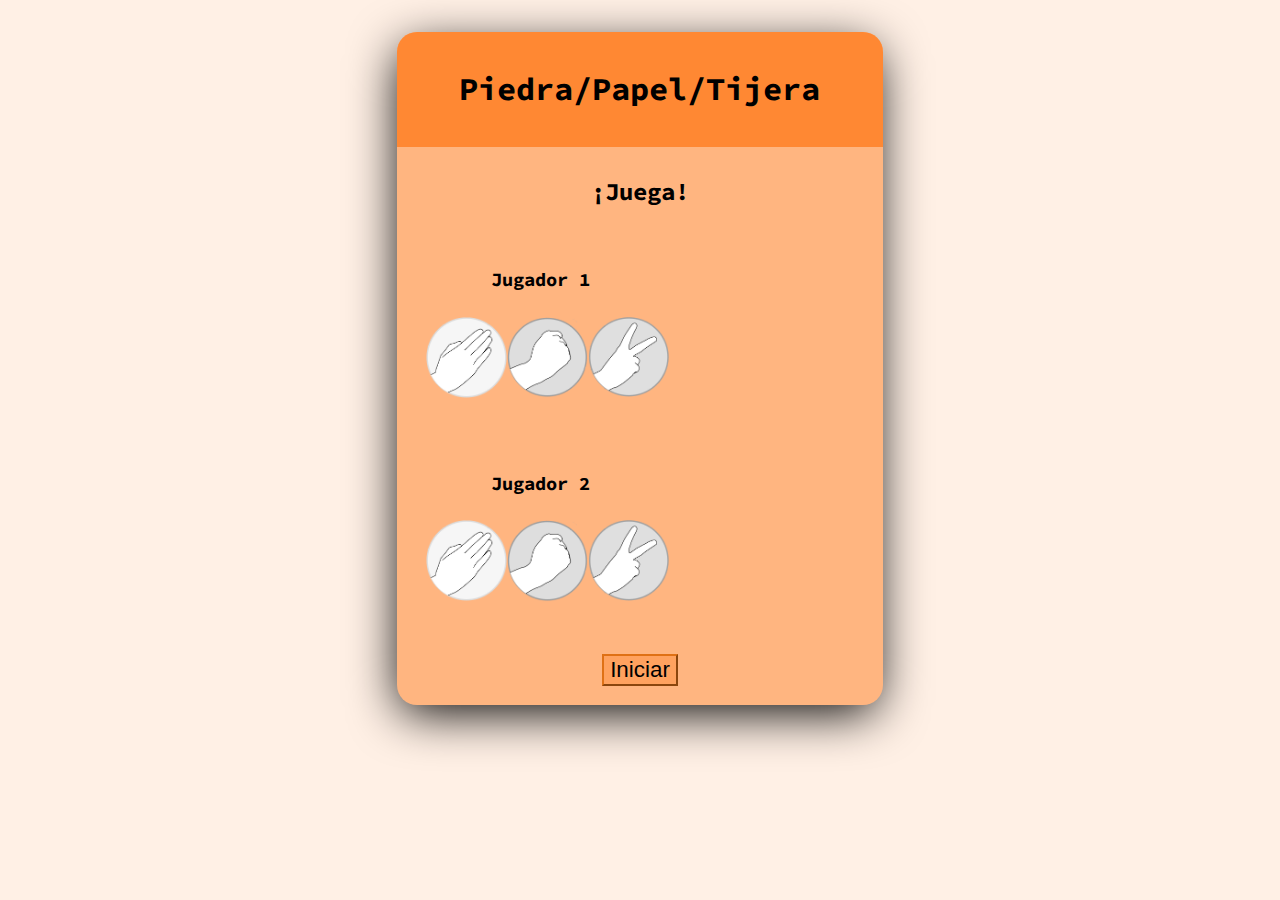
<file: index.html>
<!DOCTYPE html>
<html lang="en">
<head>
    <meta charset="UTF-8">
    <meta http-equiv="X-UA-Compatible" content="IE=edge">
    <meta name="viewport" content="width=device-width, initial-scale=1.0">

    <title>rps</title>

    <link rel="stylesheet" href="rps.css">
    
    <!-- Required meta tags -->
    <meta charset="utf-8">
    <meta name="viewport" content="width=device-width, initial-scale=1">

    <!-- Bootstrap CSS -->
    <link href="https://cdn.jsdelivr.net/npm/bootstrap@5.1.1/dist/css/bootstrap.min.css" rel="stylesheet" integrity="sha384-F3w7mX95PdgyTmZZMECAngseQB83DfGTowi0iMjiWaeVhAn4FJkqJByhZMI3AhiU" crossorigin="anonymous">

</head>
<body>

    <div class="game">
        <div class="game-title">
            <h1>Piedra/Papel/Tijera</h1>
        </div>

        <h2 id="game-info" role="alert">
            ¡Juega!
        </h2>

        <div class="game-zone">
            <h3>Jugador 1</h3>

            <div class="game-options" id="game-options-p1">
                <div class="game-option">
                    <img src="./imgs/papel.png" class="game-option-img img-disable" id="img-papel" alt="Símbolo de papel">
                </div>
                <div class="game-option">
                    <img src="./imgs/piedra.png" class="game-option-img img-disable" id="img-piedra" alt="Símbolo de piedra">
                </div>
                <div class="game-option">
                    <img src="./imgs/tijera.png" class="game-option-img img-disable" id="img-tijera" alt="Símbolo de tijera">
                </div>
            </div>
        </div>

        <div class="game-zone">
            <h3>Jugador 2</h3>

            <div class="game-options" id="game-options-p2">
                <div class="game-option">
                    <img src="./imgs/papel.png" class="game-option-img img-disable" id="img-papel" alt="Símbolo de papel">
                </div>
                <div class="game-option">
                    <img src="./imgs/piedra.png" class="game-option-img img-disable" id="img-piedra" alt="Símbolo de piedra">
                </div>
                <div class="game-option">
                    <img src="./imgs/tijera.png" class="game-option-img img-disable" id="img-tijera" alt="Símbolo de tijera">
                </div>
            </div>
        </div>

        <div class="new-game">
            <button type="button" class="btn btn-primary btn-new-game" id="btn-new-game" onclick="newGame()">Iniciar</button>
            <div id="timer"></div>
            <div class="spinner-bean-eater" id="lds-default"><div class="ldio-4dh1cthmf2s"><div><div></div><div></div><div></div></div><div><div></div><div></div><div></div></div></div></div>
        </div>

        <div class="div-table" id="div-table">
            <table class="table">
                <thead>
                <tr>
                    <th scope="col">Jugador 1</th>
                    <th scope="col"></th>
                    <th scope="col">Jugador 2</th>
                </tr>
                </thead>
                <tbody  id="results-table">
                </tbody>
            </table>
        </div>
    </div>

    <!-- Option 1: Bootstrap Bundle with Popper -->
    <script src="https://cdn.jsdelivr.net/npm/bootstrap@5.1.1/dist/js/bootstrap.bundle.min.js" integrity="sha384-/bQdsTh/da6pkI1MST/rWKFNjaCP5gBSY4sEBT38Q/9RBh9AH40zEOg7Hlq2THRZ" crossorigin="anonymous"></script>

    <script src="./rps.js"></script>
</body>
</html>
</file>
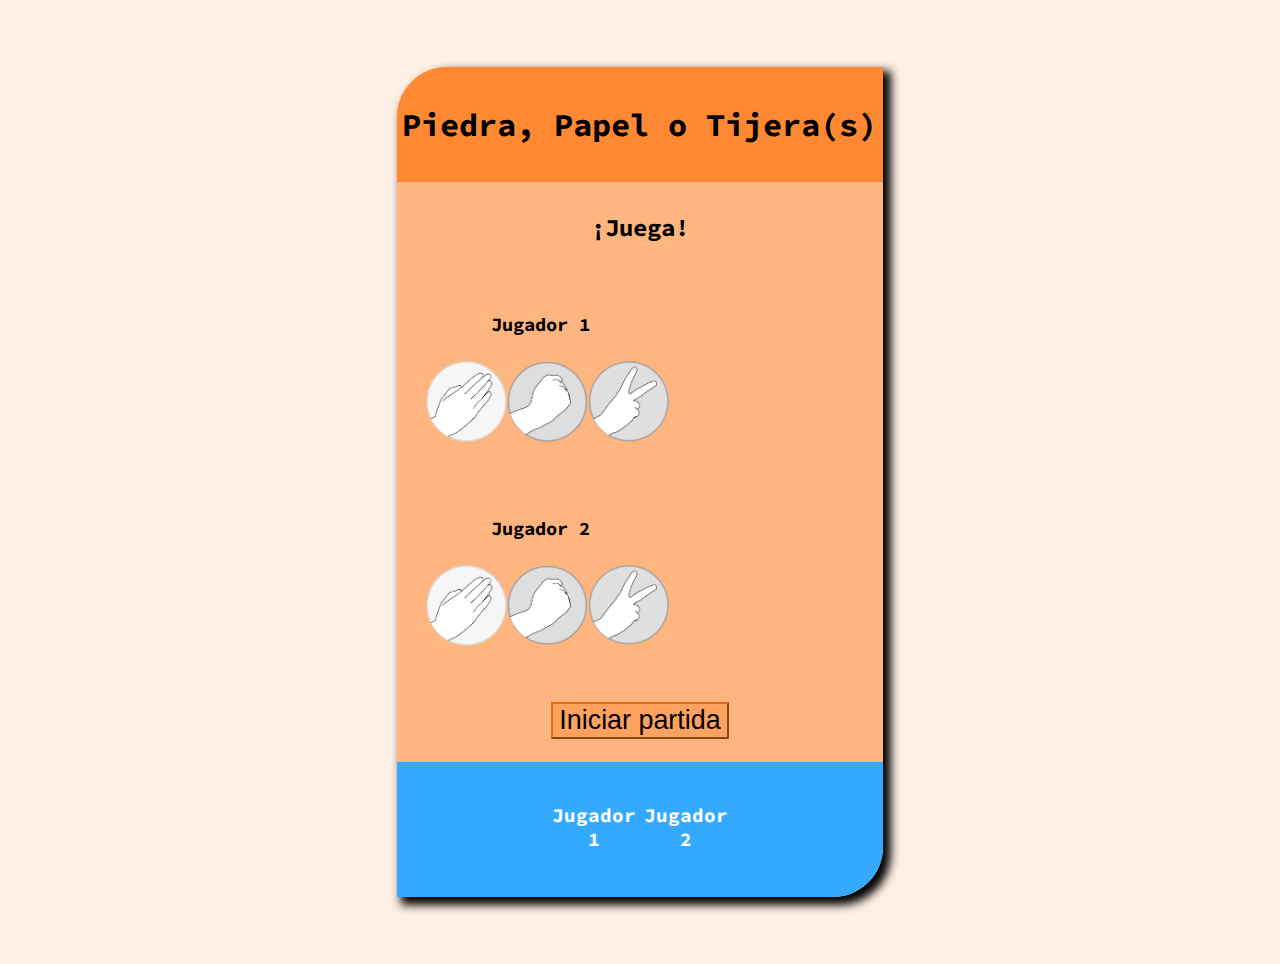
<file: game2.html>
<!DOCTYPE html>
<html lang="en">
<head>
    <meta charset="UTF-8">
    <meta http-equiv="X-UA-Compatible" content="IE=edge">
    <meta name="viewport" content="width=device-width, initial-scale=1.0">

    <title>PPoT</title>

    <link rel="stylesheet" href="game.css">
    
    <!-- Required meta tags -->
    <meta charset="utf-8">
    <meta name="viewport" content="width=device-width, initial-scale=1">

    <!-- Bootstrap CSS -->
    <link href="https://cdn.jsdelivr.net/npm/bootstrap@5.1.1/dist/css/bootstrap.min.css" rel="stylesheet" integrity="sha384-F3w7mX95PdgyTmZZMECAngseQB83DfGTowi0iMjiWaeVhAn4FJkqJByhZMI3AhiU" crossorigin="anonymous">

</head>
<body>

    <div class="game">
        <div class="game-title">
            <h1>Piedra, Papel o Tijera(s)</h1>
        </div>

        <h2 id="game-info">
            ¡Juega!
        </h2>

        <div class="game-zone">
            <h3>Jugador 1</h3>

            <div class="game-options" id="game-options-p1">
                <div class="game-option">
                    <img src="./imgs/papel.png" class="game-option-img img-disable" id="img-papel" alt="Símbolo de papel">
                </div>
                <div class="game-option">
                    <img src="./imgs/piedra.png" class="game-option-img img-disable" id="img-piedra" alt="Símbolo de piedra">
                </div>
                <div class="game-option">
                    <img src="./imgs/tijera.png" class="game-option-img img-disable" id="img-tijera" alt="Símbolo de tijera">
                </div>
            </div>
        </div>

        <div class="game-zone">
            <h3>Jugador 2</h3>

            <div class="game-options" id="game-options-p2">
                <div class="game-option">
                    <img src="./imgs/papel.png" class="game-option-img img-disable" id="img-papel" alt="Símbolo de papel">
                </div>
                <div class="game-option">
                    <img src="./imgs/piedra.png" class="game-option-img img-disable" id="img-piedra" alt="Símbolo de piedra">
                </div>
                <div class="game-option">
                    <img src="./imgs/tijera.png" class="game-option-img img-disable" id="img-tijera" alt="Símbolo de tijera">
                </div>
            </div>
        </div>

        <div class="new-game">
            <button type="button" class="btn btn-primary btn-new-game" id="btn-new-game" onclick="newGame()">Iniciar partida</button>
            <div id="timer"></div>
            <div class="img-emoji">
                <img src="./imgs/emoji.png" id="emoji" width=40 alt="Emoji pensativo" style="display: none;">
            </div>
        </div>

        <div class="results-table">
            <table class="table">
                <thead>
                <tr>
                    <th scope="col">Jugador 1</th>
                    <th scope="col"></th>
                    <th scope="col">Jugador 2</th>
                </tr>
                </thead>
                <tbody>
                <tr>
                    <td id="jugada_j1"></td>
                    <td></td>
                    <td id="jugada_j2"></td>
                </tr>
                </tbody>
            </table>
        </div>
    </div>

    <!-- Option 1: Bootstrap Bundle with Popper -->
    <script src="https://cdn.jsdelivr.net/npm/bootstrap@5.1.1/dist/js/bootstrap.bundle.min.js" integrity="sha384-/bQdsTh/da6pkI1MST/rWKFNjaCP5gBSY4sEBT38Q/9RBh9AH40zEOg7Hlq2THRZ" crossorigin="anonymous"></script>

    <script src="./game2.js"></script>
</body>
</html>
</file>
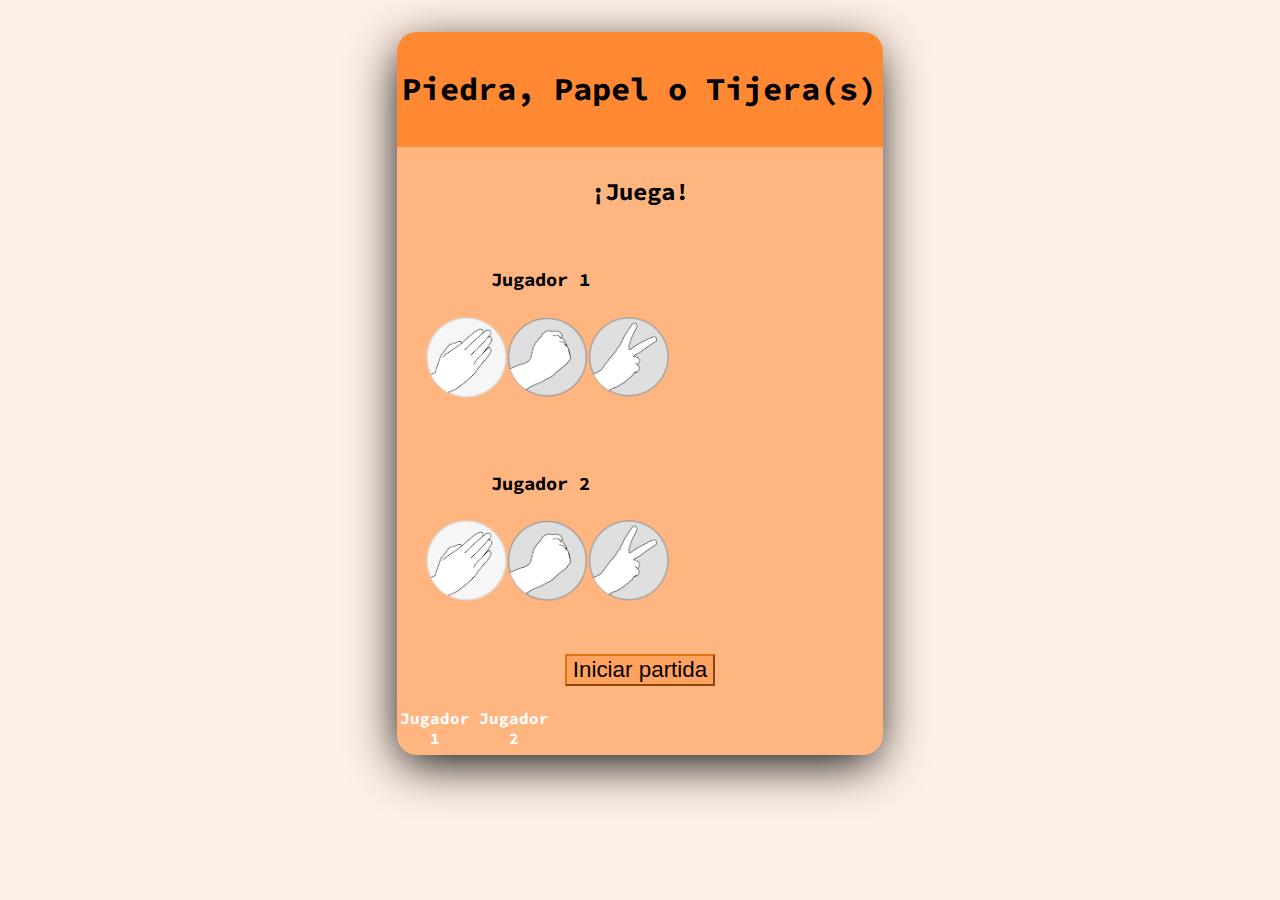
<file: rps.html>
<!DOCTYPE html>
<html lang="en">
<head>
    <meta charset="UTF-8">
    <meta http-equiv="X-UA-Compatible" content="IE=edge">
    <meta name="viewport" content="width=device-width, initial-scale=1.0">

    <title>PPoT</title>

    <link rel="stylesheet" href="rps.css">
    
    <!-- Required meta tags -->
    <meta charset="utf-8">
    <meta name="viewport" content="width=device-width, initial-scale=1">

    <!-- Bootstrap CSS -->
    <link href="https://cdn.jsdelivr.net/npm/bootstrap@5.1.1/dist/css/bootstrap.min.css" rel="stylesheet" integrity="sha384-F3w7mX95PdgyTmZZMECAngseQB83DfGTowi0iMjiWaeVhAn4FJkqJByhZMI3AhiU" crossorigin="anonymous">

</head>
<body>

    <div class="game">
        <div class="game-title">
            <h1>Piedra, Papel o Tijera(s)</h1>
        </div>

        <h2 id="game-info">
            ¡Juega!
        </h2>

        <div class="game-zone">
            <h3>Jugador 1</h3>

            <div class="game-options" id="game-options-p1">
                <div class="game-option">
                    <img src="./imgs/papel.png" class="game-option-img img-disable" id="img-papel" alt="Símbolo de papel">
                </div>
                <div class="game-option">
                    <img src="./imgs/piedra.png" class="game-option-img img-disable" id="img-piedra" alt="Símbolo de piedra">
                </div>
                <div class="game-option">
                    <img src="./imgs/tijera.png" class="game-option-img img-disable" id="img-tijera" alt="Símbolo de tijera">
                </div>
            </div>
        </div>

        <div class="game-zone">
            <h3>Jugador 2</h3>

            <div class="game-options" id="game-options-p2">
                <div class="game-option">
                    <img src="./imgs/papel.png" class="game-option-img img-disable" id="img-papel" alt="Símbolo de papel">
                </div>
                <div class="game-option">
                    <img src="./imgs/piedra.png" class="game-option-img img-disable" id="img-piedra" alt="Símbolo de piedra">
                </div>
                <div class="game-option">
                    <img src="./imgs/tijera.png" class="game-option-img img-disable" id="img-tijera" alt="Símbolo de tijera">
                </div>
            </div>
        </div>

        <div class="new-game">
            <button type="button" class="btn btn-primary btn-new-game" id="btn-new-game" onclick="newGame()">Iniciar partida</button>
            <div id="timer"></div>
            <div class="img-emoji">
                <img src="./imgs/emoji.png" id="emoji" width=40 alt="Emoji pensativo" style="display: none;">
            </div>
        </div>

        <div class="results-table">
            <table class="table">
                <thead>
                <tr>
                    <th scope="col">Jugador 1</th>
                    <th scope="col"></th>
                    <th scope="col">Jugador 2</th>
                </tr>
                </thead>
                <tbody>
                <tr>
                    <td id="jugada_j1"></td>
                    <td></td>
                    <td id="jugada_j2"></td>
                </tr>
                </tbody>
            </table>
        </div>
    </div>

    <!-- Option 1: Bootstrap Bundle with Popper -->
    <script src="https://cdn.jsdelivr.net/npm/bootstrap@5.1.1/dist/js/bootstrap.bundle.min.js" integrity="sha384-/bQdsTh/da6pkI1MST/rWKFNjaCP5gBSY4sEBT38Q/9RBh9AH40zEOg7Hlq2THRZ" crossorigin="anonymous"></script>

    <script src="./rps.js"></script>
</body>
</html>
</file>
<file: rps.css>
/** 
 * ========================================================
 * ====================== CSS general =====================
 * ========================================================
 */

@import url("https://fonts.googleapis.com/css2?family=Source+Code+Pro:wght@300;400&display=swap");

body {
  font-family: "Source Code Pro", monospace !important;
  display: flex;
  /* height: 100%; */
  min-width: 360px;
  /* flex-direction: column; */
  justify-content: center;
  align-items: center;
  padding: 1em;
  margin: 1em !important;
  background-color: #fff0e5 !important;
  /* background-image: url("./imgs/600px-Pierre_ciseaux_feuille_lézard_spock.svg.png");     */
}

header {
  /* */
}

img {
  max-width: 100px;
}

/** 
 * ========================================================
 * ==================== Zona de Juegos ====================
 * ========================================================
 */
.game {
  width: 40%;
  background-color: #ffb580;
  text-align: center;
  display: flex;
  flex-wrap: wrap;
  padding: 0 0 0 0;
  border-radius: 20px;
  box-shadow: 6px 6px 10px 2px rgb(0, 0, 0);
  box-shadow: -2px 12px 50px -5px #000;
}

.game-title {
  width: 100%;
  text-align: center;
  padding: 1em 0 1em 0;
  background-color: #ff8833;
  border-radius: 20px 20px 0 0;
}

/* .game-title > h1 {
  font-size: 2em !important;
} */

#game-info {
  width: 100%;
  padding: 0.4em 0 0 0;
}

.game-zone {
  width: 50%;
  padding: 1.4em;
}

.game-options {
  display: flex;
  justify-content: space-evenly;
}

.game-option-img {
  width: 100%;
  padding: 0.4em;
}

.img-disable {
  filter: grayscale(1);
}

.img-disable:hover {
  background-color: transparent !important;
}

.img-active {
  transition: transform 0.6s;
}

.img-winner {
  filter: drop-shadow(0px 0px 10px rgb(81, 255, 0));
}

.img-loser {
  filter: drop-shadow(0px 0px 10px rgb(255, 2, 2));
}

.img-tie {
  filter: drop-shadow(0px 0px 15px #f5c118);
}

.img-active:hover {
  transform: scale(1.1);
  border-radius: 50%;
  cursor: pointer;
}

#img-papel:hover {
  background-color: #ffe79c;
}

#img-piedra:hover {
  background-color: #ff9a94;
}

#img-tijera:hover {
  background-color: #f1b4f3;
}

.new-game {
  width: 100%;
  align-items: center;
  padding: 1.2em;
  text-align: center;
  font-size: 1em;
}

.btn-new-game {
  transition: transform 0.6s !important;
  color: black !important;
  font-size: 1.4em !important;
  background-color: #ffa25f !important;
  border-color: #df7115 !important;
}

.btn-new-game:hover {
  transform: scale(1.1);
  background-color: #e2640a !important;
}

#timer {
  transition: transform 0.6s !important;
  transform: scale(2);
}

/** 
 * ========================================================
 * ================ Fin zona de Juegos ====================
 * ========================================================
 */

 /** 
 * ========================================================
 * ========== css code spinner-bean-eater =================
 * ========================================================
 */

@keyframes ldio-4dh1cthmf2s-1 {
  0% { transform: rotate(0deg) }
 50% { transform: rotate(-45deg) }
100% { transform: rotate(0deg) }
}
@keyframes ldio-4dh1cthmf2s-2 {
  0% { transform: rotate(180deg) }
 50% { transform: rotate(225deg) }
100% { transform: rotate(180deg) }
}
.ldio-4dh1cthmf2s > div:nth-child(2) {
transform: translate(-15px,0);
}
.ldio-4dh1cthmf2s > div:nth-child(2) div {
position: absolute;
top: 20px;
left: 20px;
width: 60px;
height: 30px;
border-radius: 60px 60px 0 0;
background: #df7115;
animation: ldio-4dh1cthmf2s-1 1s linear infinite;
transform-origin: 30px 30px
}
.ldio-4dh1cthmf2s > div:nth-child(2) div:nth-child(2) {
animation: ldio-4dh1cthmf2s-2 1s linear infinite
}
.ldio-4dh1cthmf2s > div:nth-child(2) div:nth-child(3) {
transform: rotate(-90deg);
animation: none;
}@keyframes ldio-4dh1cthmf2s-3 {
  0% { transform: translate(95px,0); opacity: 0 }
 20% { opacity: 1 }
100% { transform: translate(35px,0); opacity: 1 }
}
.ldio-4dh1cthmf2s > div:nth-child(1) {
display: block;
}
.ldio-4dh1cthmf2s > div:nth-child(1) div {
position: absolute;
top: 46px;
left: -4px;
width: 8px;
height: 8px;
border-radius: 50%;
background: #3958db;
animation: ldio-4dh1cthmf2s-3 1s linear infinite
}
.ldio-4dh1cthmf2s > div:nth-child(1) div:nth-child(1) { animation-delay: -0.67s }
.ldio-4dh1cthmf2s > div:nth-child(1) div:nth-child(2) { animation-delay: -0.33s }
.ldio-4dh1cthmf2s > div:nth-child(1) div:nth-child(3) { animation-delay: 0s }
.spinner-bean-eater {
width: 78px;
height: 78px;
display: none;
overflow: hidden;
background: none;
}
.ldio-4dh1cthmf2s {
width: 100%;
height: 100%;
position: relative;
transform: translateZ(0) scale(0.78);
backface-visibility: hidden;
transform-origin: 0 0; /* see note above */
}
.ldio-4dh1cthmf2s div { box-sizing: content-box; }
/* generated by https://loading.io/ */

/** 
 * ========================================================
 * ================== Zona de resultados ==================
 * ========================================================
 */

.div-table {
  width: 100%;
  display: none;
  /* display: flex; */
  justify-content: center;
  align-items: center;
  flex-direction: column;
  padding: 2em;
  text-align: center;
  /* background-color: #33aaff; */
  background-color: #3958db;
  font-size: 1.2em;
  border-radius: 0 0 20px 20px;
}

.table {
  width: 80% !important;
  color: white !important;
}

/* 
.form-game {
    width: 60%;
    text-align: center !important;
    padding: 1em;
    background-color: coral;
} */

/* .form-row {
    justify-content: center;
} */

/* #j1, #j2 {
    color: white;
    font-size: 3em;
    width: 100px;
    height: 40px;
} */

/** 
 * ========================================================
 * ============== Fin zona de resultados ==================
 * ========================================================
 */

/** 
 * ========================================================
 * ==================== media queries =====================
 * ========================================================
 */
@media (max-width: 1240px) {
  .game {
    width: 80%;
  }

  .game-zone {
    width: 50%;
    padding: 0.2em;
  }

  .btn-new-game {
    font-size: 1.1em !important;
  }

  /* .game-title > h1 {
    font-size: 1.5em !important;
  } */
}

@media (max-width: 540px) {

    body {
        margin-right: 0 !important;
        margin-left: 0 !important;
        padding: 5px;
    }

    .game-title > h1 {
        font-size: 1.6em !important;
    }

    .game {
        width: 95%;
    }

    .game-zone {
        width: 100%;
        padding: 0.2em;
      }
}

/** 
 * ========================================================
 * ================ fin media queries =====================
 * ========================================================
 */
</file>
<file: game.css>
/** 
 * ========================================================
 * ====================== CSS general =====================
 * ========================================================
 */

 @import url('https://fonts.googleapis.com/css2?family=Source+Code+Pro:wght@300;400&display=swap');
body {
    font-family: 'Source Code Pro', monospace !important;
    display: flex;
    height: 100vh;
    min-width: 420px;
    flex-direction: column;
    justify-content: center;
    align-items: center;
    padding: 1em;
    margin: 1em !important;
    background-color: #FFF0E5 !important;
    /* background-image: url("./imgs/600px-Pierre_ciseaux_feuille_lézard_spock.svg.png");     */
}

header {
    /* */
}

img {
    max-width: 100px;
}

/** 
 * ========================================================
 * ==================== Zona de Juegos ====================
 * ========================================================
 */
.game {
    width: 40%;
    background-color: #FFB580;
    text-align: center;
    display: flex;
    flex-wrap: wrap;
    padding: 0 0 0 0;
    border-radius: 50px 0 50px;
    box-shadow: 6px 6px 10px 2px rgb(0, 0, 0);
}

.game-title {
    width: 100%;
    text-align: center;
    padding: 1em 0 1em 0;
    background-color: #FF8833;
    border-radius: 50px 0 0 0;
}

#game-info {
    width: 100%;
    padding: 0.4em;
}

.game-zone {
    width:50%;
    padding: 1.4em;
}

.game-options {
    display: flex;
    justify-content: space-evenly;
}

.game-option-img {
    width: 100%;
    padding: 0.4em;
}

.img-disable {
    filter: grayscale(1);
}

.img-disable:hover {
    background-color: transparent !important;
}

.img-active {
    transition: transform .60s;
}

.img-active:hover {
    transform: scale(1.1);
    border-radius: 50%;
    cursor: pointer;
}

#img-papel:hover{
    background-color: #ffe79c;
}

#img-piedra:hover{
    background-color: #ff9a94;
}

#img-tijera:hover{
    background-color: #f1b4f3;
}

.new-game {
    width: 100%;
    align-items: center;
    padding: 1.2em;
    text-align: center;
    font-size: 1.2em;
}

.btn-new-game {
    transition: transform .60s !important;
    color: black !important;
    font-size: 1.4em !important;
    background-color: #FFA25F !important;
    border-color: #DF7115 !important;
}

.btn-new-game:hover {
    transform: scale(1.1);
    background-color: #e2640a !important;
}

/** 
 * ========================================================
 * ================ Fin zona de Juegos ====================
 * ========================================================
 */

 /** 
 * ========================================================
 * ================== Zona de resultados ==================
 * ========================================================
 */

 .results-table {
    width: 100%;
    display: flex;
    justify-content: center;
    align-items: center;
    flex-direction: column;
    padding: 2em;
    text-align: center;
    background-color: #33AAFF;
    font-size: 1.2em;
    border-radius: 0 0 50px;
}

.table {
    width: 0% !important;
    color: white !important;
}

/* 
.form-game {
    width: 60%;
    text-align: center !important;
    padding: 1em;
    background-color: coral;
} */

/* .form-row {
    justify-content: center;
} */

/* #j1, #j2 {
    color: white;
    font-size: 3em;
    width: 100px;
    height: 40px;
} */


 /** 
 * ========================================================
 * ============== Fin zona de resultados ==================
 * ========================================================
 */



/** 
 * ========================================================
 * ==================== media queries =====================
 * ========================================================
 */
@media (max-width: 1240px) {

    .game {
        width: 80%;
    }

    .game-zone {
        width:100%;
        padding: 0.2em;
    }

    .img-emoji {
        display: none !important;
    }

    .btn-new-game {
        font-size: 1.1em !important;
    }
  }

/** 
 * ========================================================
 * ================ fin media queries =====================
 * ========================================================
 */
</file>
